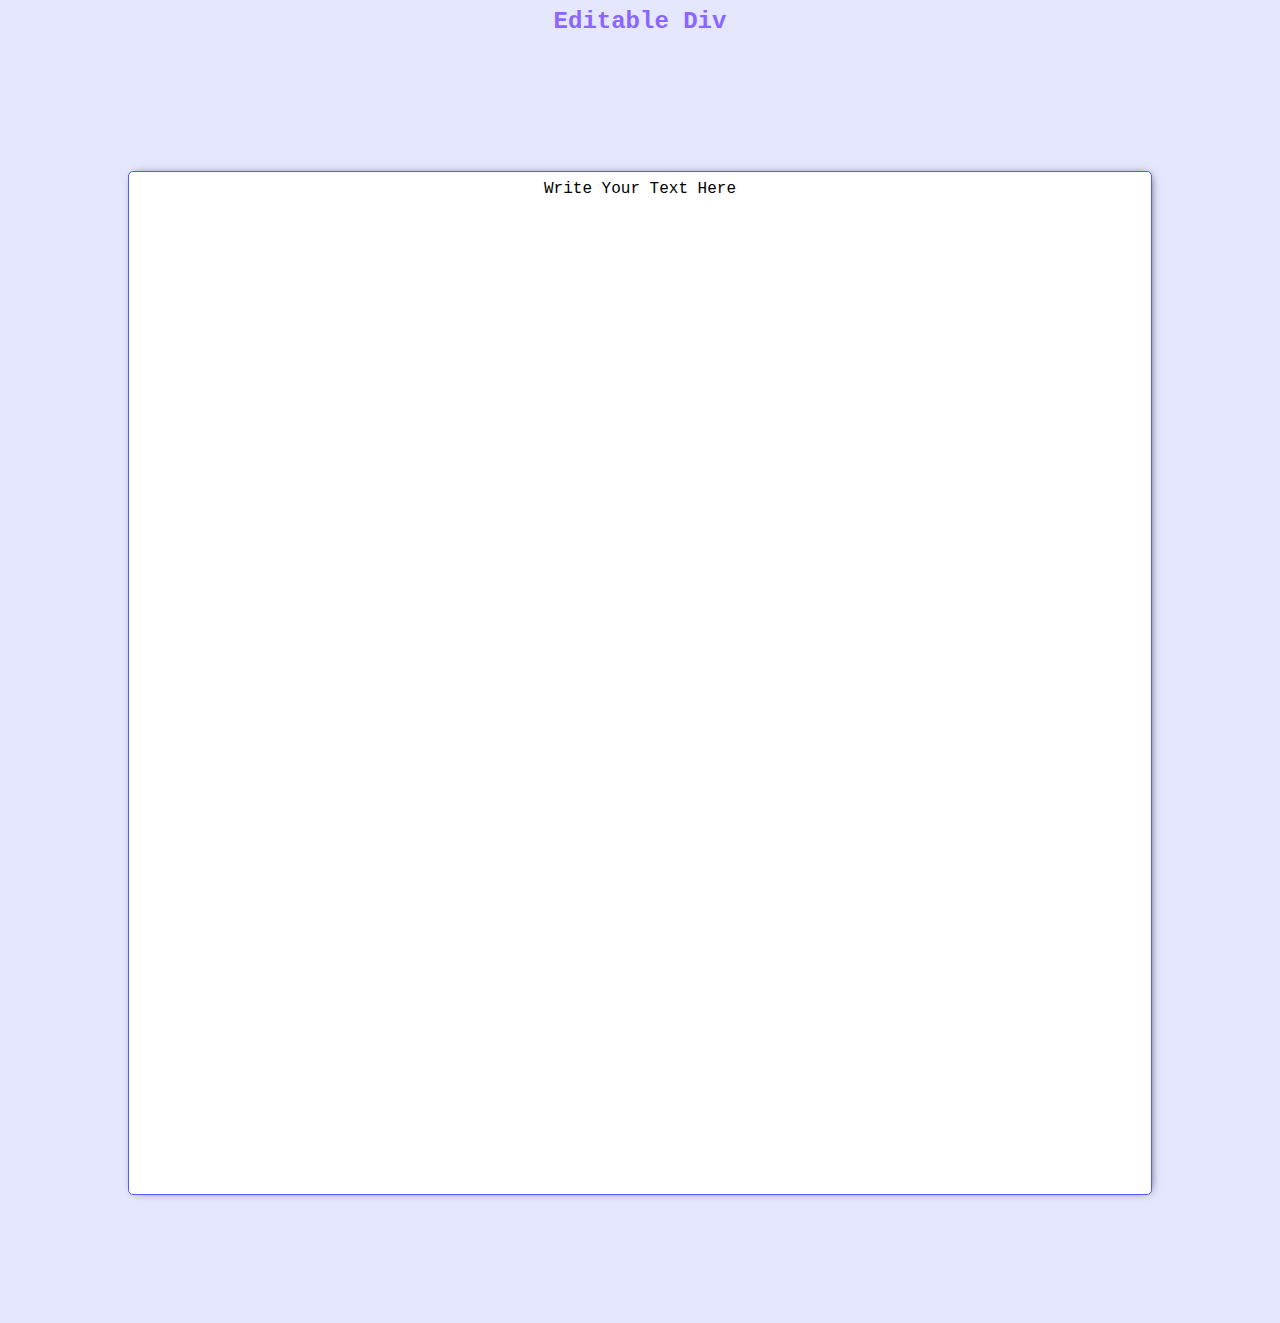
<file: New one 2/index.html>
<!DOCTYPE html>
<html lang="en">
<head>
  <meta charset="UTF-8">
  <meta name="viewport" content="width=device-width, initial-scale=1.0">
  <meta http-equiv="X-UA-Compatible" content="ie=edge">
  <title>Document</title>
  <link rel="stylesheet" href="style17.css"/>
</head>
<body>
  
<script src="main17.js" type="text/javascript" charset="utf-8">
</script>
</body>
</html>
</file>
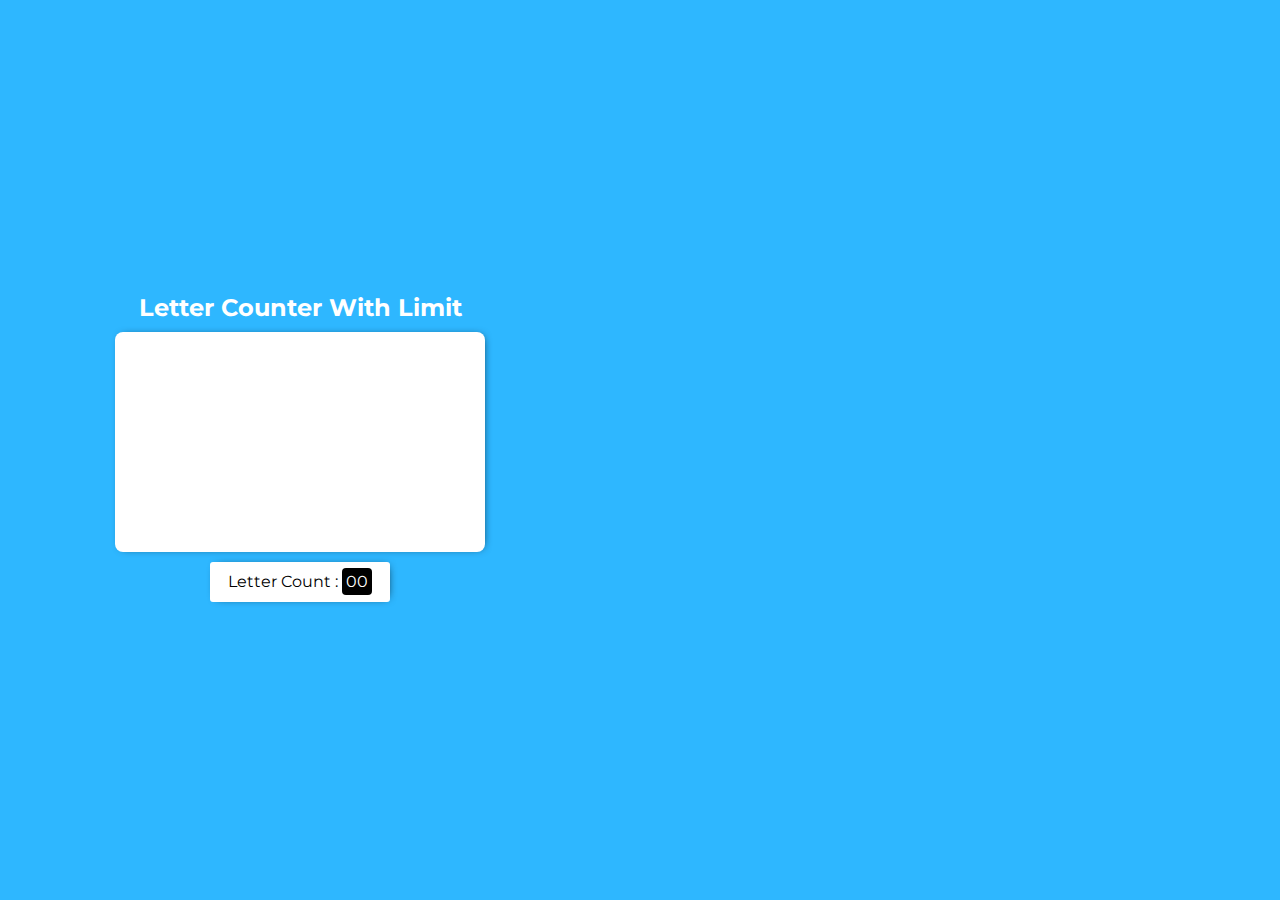
<file: New one/index.html>
<!DOCTYPE html>
<html>

<head>
    <meta charset="UTF-8">
    <meta name="viewport" content="width=device-width, initial-scale=1">
    <title></title>
    <link rel="stylesheet" href="style.css" title="" type="" />
</head>
<body>
  
  <div class="container">
   <!-- <div class="slide"> Maximum Limit Reached.<br>Only 100 Characters Are Allowed.
</div>-->
    <h2>Letter Counter With Limit</h2>
    <div class="textArea" contenteditable="true"></div>
    <div class="counter">Letter Count : <span> 00</span></div>
  </div>
  
<script src="main.js" type="text/javascript" charset="utf-8">
</script>
</body>

</html>
</file>
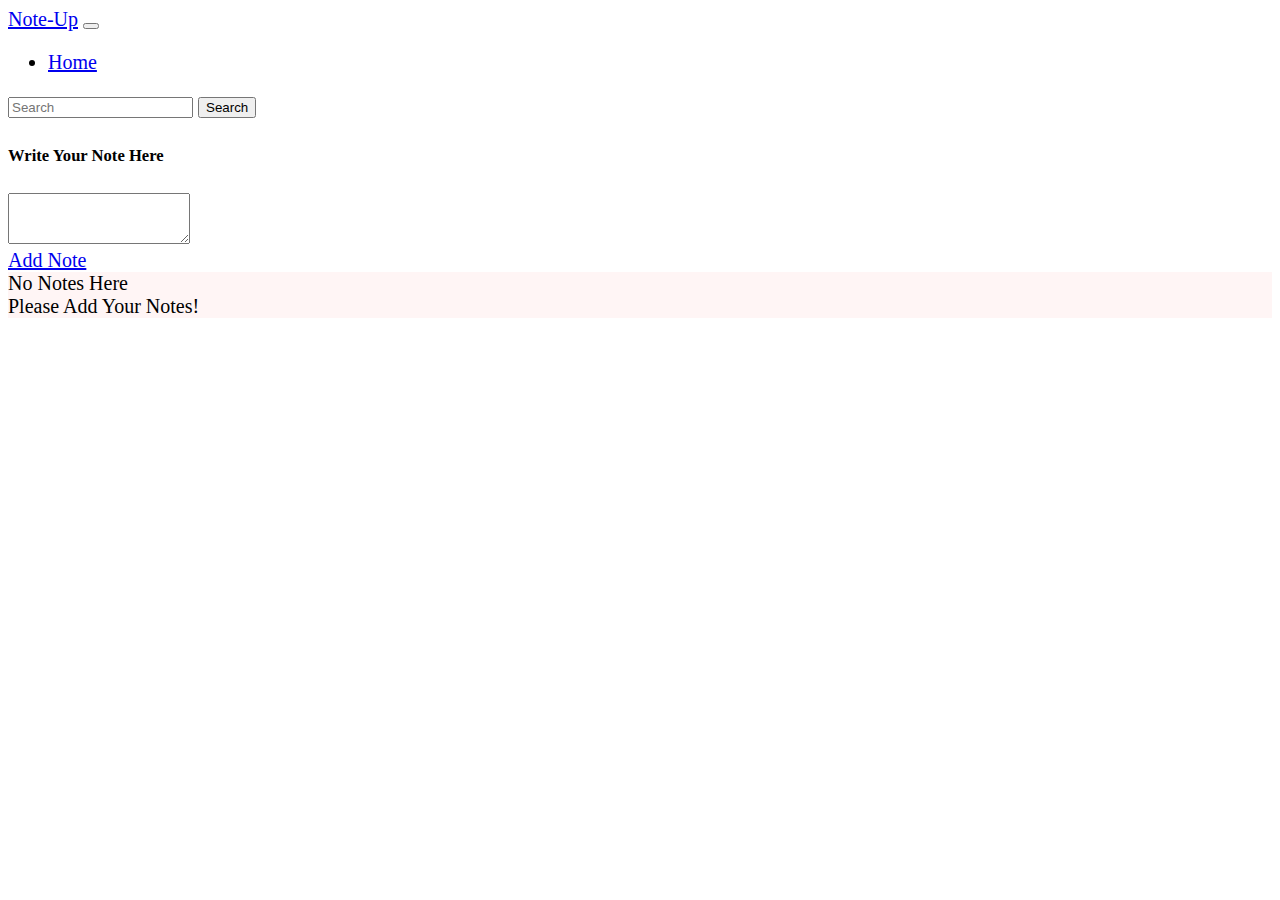
<file: Notes App/index.html>
<!DOCTYPE html>
<html lang="en">

<head>
  <meta charset="UTF-8">
  <meta http-equiv="X-UA-Compatible" content="IE=Edge">
  <meta name="viewport" content="width=device-width, initial-scale=1">
  <title>HTML</title>
  <!-- HTML -->
  <!-- Custom Styles -->
  <link href="https://cdn.jsdelivr.net/npm/bootstrap@5.0.0-beta1/dist/css/bootstrap.min.css" rel="stylesheet" integrity="sha384-giJF6kkoqNQ00vy+HMDP7azOuL0xtbfIcaT9wjKHr8RbDVddVHyTfAAsrekwKmP1" crossorigin="anonymous">
  <link rel="stylesheet" href="style.css">
</head>

<body>
  <!--Project Starts Here-->
  <nav class="navbar navbar-expand-lg navbar-light bg-light">
    <div class="container-fluid">
      <a class="navbar-brand" href="#">Note-Up</a>
      <button class="navbar-toggler" type="button" data-bs-toggle="collapse" data-bs-target="#navbarTogglerDemo02" aria-controls="navbarTogglerDemo02" aria-expanded="false" aria-label="Toggle navigation">
        <span class="navbar-toggler-icon"></span>
      </button>
      <div class="collapse navbar-collapse" id="navbarTogglerDemo02">
        <ul class="navbar-nav me-auto mb-2 mb-lg-0">
          <li class="nav-item">
            <a class="nav-link active" aria-current="page" href="#">Home</a>
          </li>
        </ul>
        <form class="d-flex">
          <input class="search form-control me-2" type="search" placeholder="Search" aria-label="Search">
          <button class="btn btn-outline-success" type="submit">Search</button>
        </form>
      </div>
    </div>
  </nav>
  <!--Navbar Ends-->
  <div class="card">
    <div class="card-body">
      <h5 class="card-title">Write Your Note Here</h5>
      <div class="mb-3">
        <textarea class="textArea form-control" id="exampleFormControlTextarea1" rows="3"></textarea>
      </div>
      <a href="#" class="addNote btn btn-primary">Add Note</a>
    </div>
  </div>
  <!--Input Box Start-->
<!--<div class="card border-dark mx-2 mb-3 my-2" style="max-width: 16rem;">
    <div class="card-header">Header</div>
    <div class="card-body text-dark">
      <p class="noteText card-text">Some quick example text </p>
    </div>
  </div>-->
  <div class="div container-fluid">No Notes Here <br>Please Add Your Notes!</div>
  <!--Input Bix Ends>
  <!--Custom Scripts Are Here-->
  <script src="https://cdn.jsdelivr.net/npm/bootstrap@5.0.0-beta1/dist/js/bootstrap.bundle.min.js" integrity="sha384-ygbV9kiqUc6oa4msXn9868pTtWMgiQaeYH7/t7LECLbyPA2x65Kgf80OJFdroafW" crossorigin="anonymous"></script>
  <script src="main.js"></script>
</body>

</html>
</file>
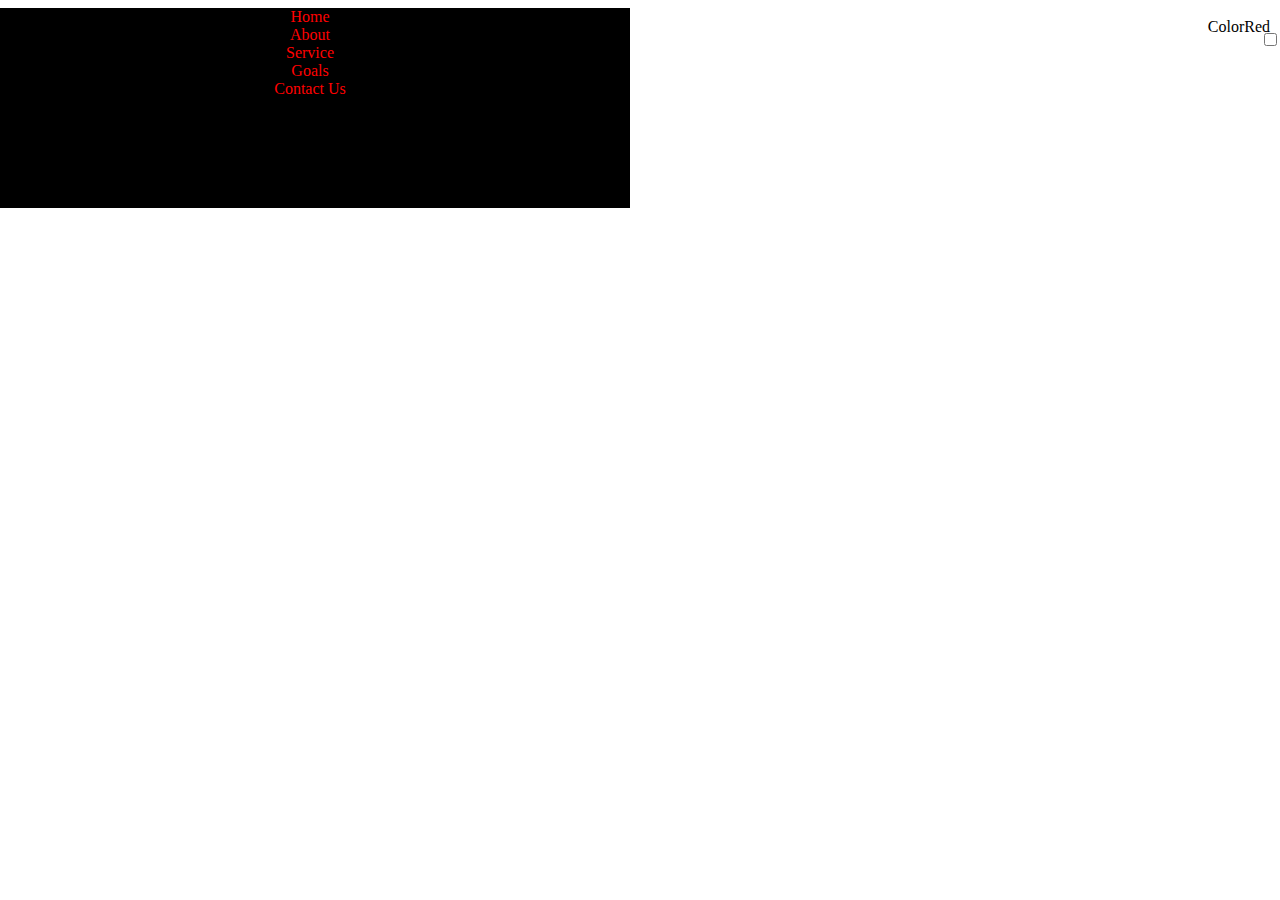
<file: Practice 94/index.html>
<!DOCTYPE html>
<html>

<head>
    <meta charset="UTF-8">
    <meta name="viewport" content="width=device-width, initial-scale=1">
    <title></title>
    <link rel="stylesheet" href="style.css" title="" type="" />
</head>

<body>
<!--<div>
    <label for="toggle">Toggle</label>
    
    <input type="checkbox" id="toggle" class="visually-hidden">

    <div class="control-me"></div>
</div>-->
      <!--layout-->
      <div class="position-right">
        <div class="nav-ele home">Home</div>
        <div class="nav-ele about">About</div>
        <div class="nav-ele services">Service</div>
        <div class="nav-ele goals">Goals</div>
        <div class="nav-ele contactus">Contact Us</div>
      </div>
      
      <!--Checkbox Toogle-->
     <input type="checkbox" id="checkbox"/>
    <label for="checkbox"><span>ColorRed</span></label>

</body>

</html>
</file>
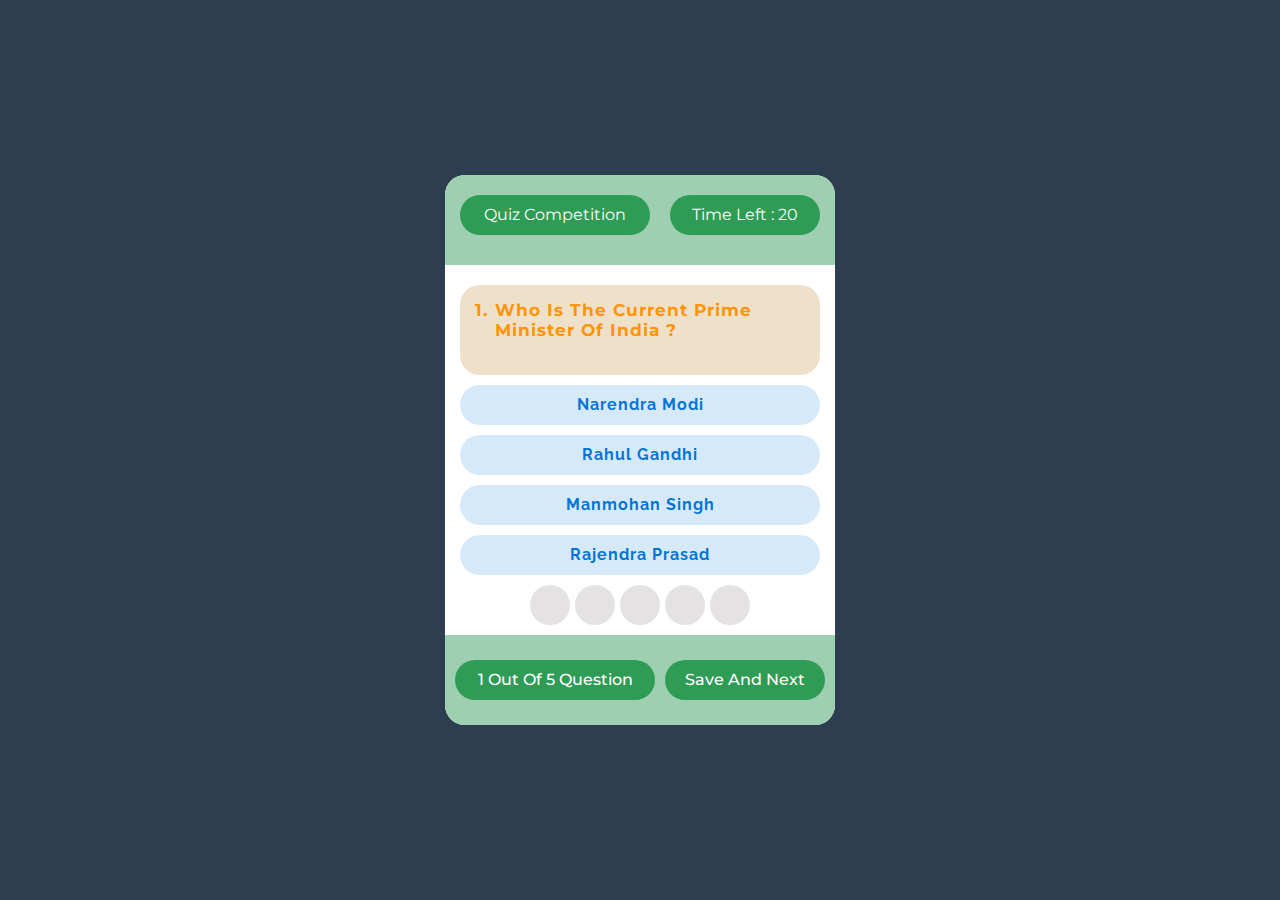
<file: Practice 98/index.html>
<!DOCTYPE html>
<html>

<head>
    <meta charset="UTF-8">
    <meta name="viewport" content="width=device-width, initial-scale=1">
    <title></title>
    <link rel="stylesheet" href="style.css" />
</head>

<body>
  <div class="wrapper">
    <div class="setup">
      <div class="header">
        <div class="header_1 cheader"> Quiz Competition</div>
        <div class="header_2 cheader"> Time Left : <span> 20 </span> </div>
      </div>
      <div class="quiz">
        <div class="que">
          <div class="num">1.</div>
          <div class="txt"Qu></div>
          </div>
        <div onclick="saveit(1)" class="opt opt1">Opt1</div>
        <div onclick="saveit(2)" class="opt opt2">Opt2</div>
        <div onclick="saveit(3)" class="opt opt3">Opt3</div>
        <div onclick="saveit(4)" class="opt opt4">Opt4</div>
         <div class="opt5">
           <div class="rw rw1">&nbsp</div>
           <div class="rw rw2">&nbsp</div>
           <div class="rw rw3">&nbsp</div>
           <div class="rw rw4">&nbsp</div>
           <div class="rw rw5">&nbsp</div>
         </div>
      </div>
      <div class="footer">
        <div class="foo footer_1"> <span class="foonum">1</span> Out Of 5 Question</div>
        <div class="foo footer_2">Save And Next</div>
      </div>
    </div>
  </div>

<script src="main.js"></script>
</body>

</html>
</file>
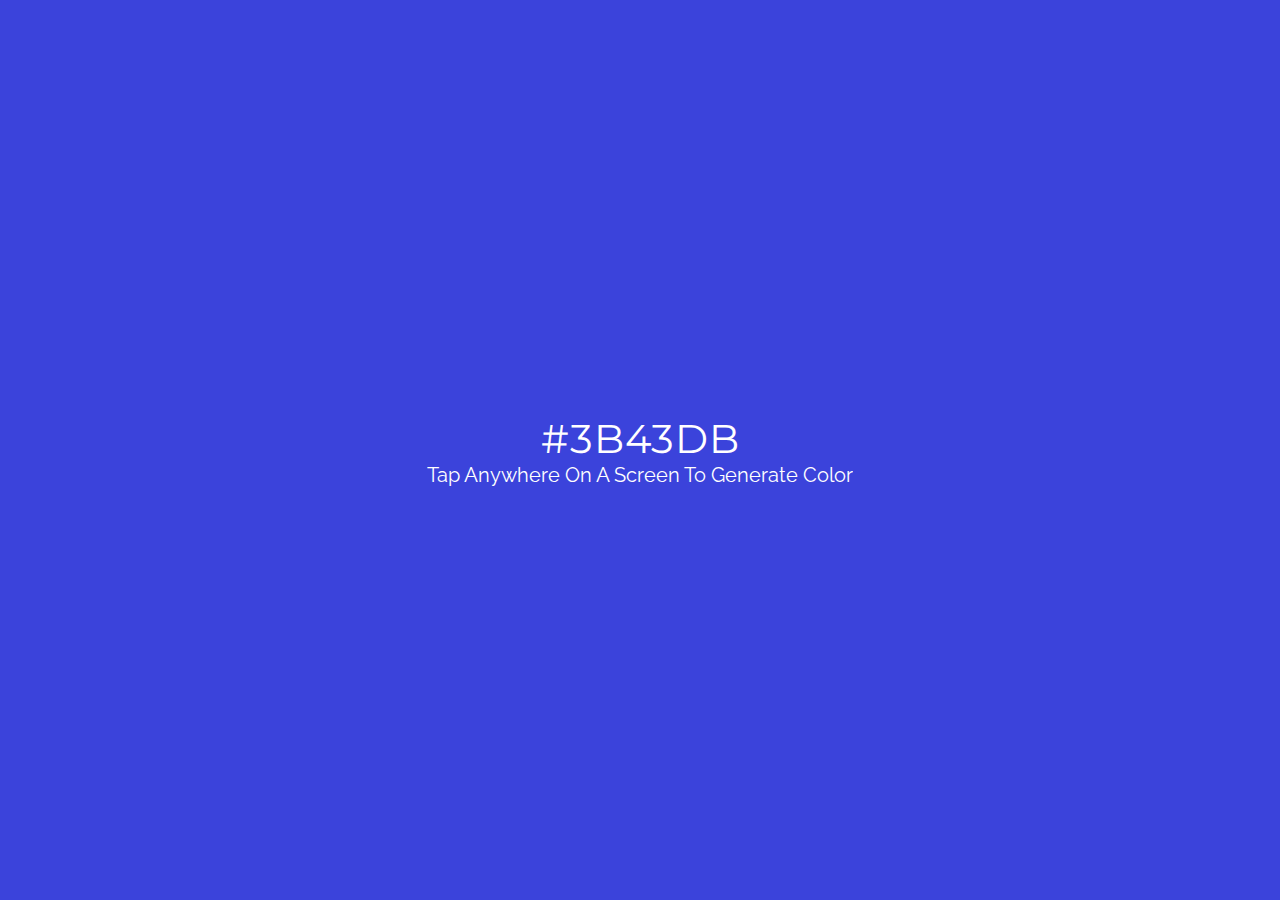
<file: Practice 99/index.html>
<!DOCTYPE html>
<html lang="en">
<head>
  <link rel="stylesheet" href="style.css">
</head>

<body>
<div id="bghex" onclick="randomClr()">
  <div id="wrap">
  <div id="sixVal"></div>
  <div id="advice">Tap Anywhere On A Screen To Generate Color</div>
  </div>
</div>
  <script src="main.js"></script>
  <script type="text/javascript" charset="utf-8">
    document.addEventListener('DOMContentLoaded', randomClr());

function randomClr() {
  let letterAndNum = "ABCDEF1234567890";
  let hexVal = '#';

  function hex(hexNum) {
    for (var i = 0; i < hexNum; i++) {
      let val = letterAndNum.charAt(Math.floor(
        Math.random() * 10 + 1));
      hexVal += val;
    }
  }
  hex(6);
  document.querySelector('#bghex').style.backgroundColor = hexVal;
  document.querySelector('#sixVal').innerText = hexVal;
}
  </script>
</body>

</html>
</file>
<file: New one 2/style17.css>
body{
  width: 100vw;
  height: 100vh;
  background: #E5E7FF;
  font-family: 'Courier New', Courier, monospace;
}
*{
  margin: 0;
  padding:0;
  box-sizing: border-box;
}
h2{
  text-align: center;
  padding: 8px;
  color: #8A65FF;
  font-weight: 900;
}
div{
  background: white;
  box-shadow: 2px 0px 10px -5px black;
  border: 1px solid #4F5EFF;
  width: 80vw;
  height: 80vw;
  padding: 8px;
  text-align: center;
  display: inline-block;
  border-radius :5px;
  margin :10vw;
}
</file>
<file: New one/style.css>
@import url('https://fonts.googleapis.com/css2?family=Montserrat:wght@300;400;500;600&display=swap');
body{
  background: #2EB7FF;
  height: 100vh;
  font-family: montserrat;
}
*{
  margin:0;
  padding: 0;
  box-sizing:border-box;
}
.container{
  width: 100%;
  height: 100%;
  display: flex;
  flex-direction: column;
  align-items: center;
  justify-content: center;
  max-width: 600px;
}
h2{
  color: #fff;
  margin-bottom: 10px;
}
.slide{
  background: rgba(255,0,0,1);
  height: 60px;
  width: 370px;
  margin: 0 auto;
  color: white;
  font-size: 16px;
  position: absolute;
  top: 5px;bottom: 0;left: 0;right: 0;
  padding: 10px;
  box-shadow: 2px 0px 10px -5px red;
  border-radius : 8px;
  animation: slide 2s;
  -webkit-animation-iteration-count: 2;
  transition: all 2s;
}
@keyframes slide{
  0%,100%{transform: translateY(-20px)};
  50%{transform: translateY(20px)};
}
.textArea{
  background:white;
  padding: 12px;
  width: 370px;
  height: 220px;;
 border-radius : 8px;
 outline: none;
  overflow: auto;
  box-shadow: 2px 0px 10px -5px black;
}
.counter{
  width:180px;
  height:40px;
  background:white;
  margin:5px;
  margin-top: 10px;
  border-radius : 3px;
  line-height :40px;
    box-shadow: 2px 0px 10px -5px black;
  box-shadow: 2px 0px 10px -5px black;
  text-align: center;
  transition:all 0.2s;
  position: relative;
}
span{
  background: black;
  color: white;
  padding: 4px;
  border-radius:4px;
}
.shake{
  animation : shake 0.2s;
  animation-iteration-count:1;
}
@keyframes shake{
  0%,50%,100%{position: relative;left:0px;}
  25%{position: relative;left: -10px;}
  75%{position: relative;right: -10px;}
}
</file>
<file: Notes App/style.css>
body {
    font-size: 15pt;
}
@media(max-width: 576px) {
.card-text{
  font-size: 0.8em;
}

}
.div{
  background:#FFF5F5;
}
</file>
<file: Practice 94/style.css>
.position-right {
    flex-direction: column;
    background: #000000;
    width: 50%;
    height: 200px;
    text-align: center;
    transition: all .2s;
    position: absolute;
    left: -10px;
    color: red;
  }
  #checkbox:checked +.position-right {
    background: blue;
  }
  
span,input{
  position: absolute;
  right: 0;
  padding :10px;
}
input{
  top: 30px;
}
span:hover{
  color: red;
}
</file>
<file: Practice 98/style.css>
@import url('https://fonts.googleapis.com/css2?family=Montserrat&family=Poppins:wght@500&family=Quicksand:wght@500&family=Raleway&display=swap');
body{
  width:100vw;
}
*{
  margin: 0 0 0 0;
  padding: 0;
  box-sizing : border-box;
}
.wrapper{
  background: #2c3e50;
  width: 100vw;
  height: 100vh;
  display: flex;
  justify-content: center;
  align-items:center ;
}
.setup{
  background:white;
  width: 390px;
  height: 550px;
  border-radius:20px;
  display: grid;
  overflow: hidden;
  grid-template-columns: 390px;
  grid-template-rows: 100px 360px 90px;
}
.header{
  background:#9ECFB0/*#F8F8F8*/;
  display: grid;
  grid-template-columns: 200px 160px;
  font-family: Montserrat;
  position:relative ;
  bottom: 10px;
}
.header_1{
  position:relative ;
  left:10px;
}
.header_2{
  position:relative ;
  left:20px;
}
.cheader{
  background: #2E9C55 /* #DDBAEC #C4C4C4*/;
  border-radius:20px;
  height:40px;
  text-align: center;
  line-height : 40px;
  margin: 5px;
  position:relative ;
  top: 25px;
  color:#FFFFFF;
}
.quiz{
  background:white;
  display:grid;
  grid-template-rows:100px repeat(5,50px);
  grid-template-columns: 370px;
  position:relative ;
  top:5px;
}
.opt,.opt5,.que{
  border-radius: 20px;
  margin: 5px;
  text-align:center;
  background:rgba(2,117,216,0.16);
  color: rgb(2,117,216);
  font-weight:700 !important;
  letter-spacing:1px ;
  line-height:40px;
  font-family:raleway ;
  position:relative ;
  left:10px;
}
.opt:hover{
  transform: scale(1.03);
  transition: all 0.3s;
  border: 1px solid rgb(2,117,216);
}

.que{
  border:none ;
  padding:15px;
  font-weight:500;
  line-height: 20px !important;
  font-family:montserrat;
  font-size :16.5px;
  background: #EFE0CA;
  color:#FF9405  /* #E1992C*/;
  text-align:left;
  display:grid;
  grid-template-columns:20px 320px;
}
.footer{
  background:#9ECFB0;
  display:grid;
  grid-template-columns:200px 160px;
  position: relative;
  font-family:montserrat ;
}
.foo{
  background:#2E9C55;
  border-radius:20px;
  height:40px;
  text-align:center;
  line-height:40px;
  color:#FFF;
  font-weight: 500;
  position:relative ;
  top:25px;
}
.footer_1{
  position:relative ;
  left:10px;
}
.footer_2 {
  position: relative;
  left:20px;
}
.footer_2:hover{
  transform: scale(1.03);
  transition: all 0.1s;
}
.opt5{
  background:none;
}
.rw{
  display:inline-block;
  width:40px;
  height:40px;
  border-radius :50%;
  background: #E4E2E2 /*#BCF4C2*/;
}
</file>
<file: Practice 99/style.css>
@import url('https://fonts.googleapis.com/css2?family=Montserrat:wght@800&family=Raleway:wght@500&display=swap');
body {
    font-size: 15pt;
    color: white;
}
*{
  margin: 0;
  padding: 0;
}
#wrap{
  width: 70vw;
  text-align: center;
}
#bghex{
  width: 100vw;
  height: 100vh;
  display: flex;
  justify-content: center;
  align-items: center;
}
#sixVal{
  font-size: 40px;
  font-family: 'Montserrat', sans-serif;
  letter-spacing: 1px;
}
#advice{
  font-family: 'Raleway', sans-serif;
}
</file>
